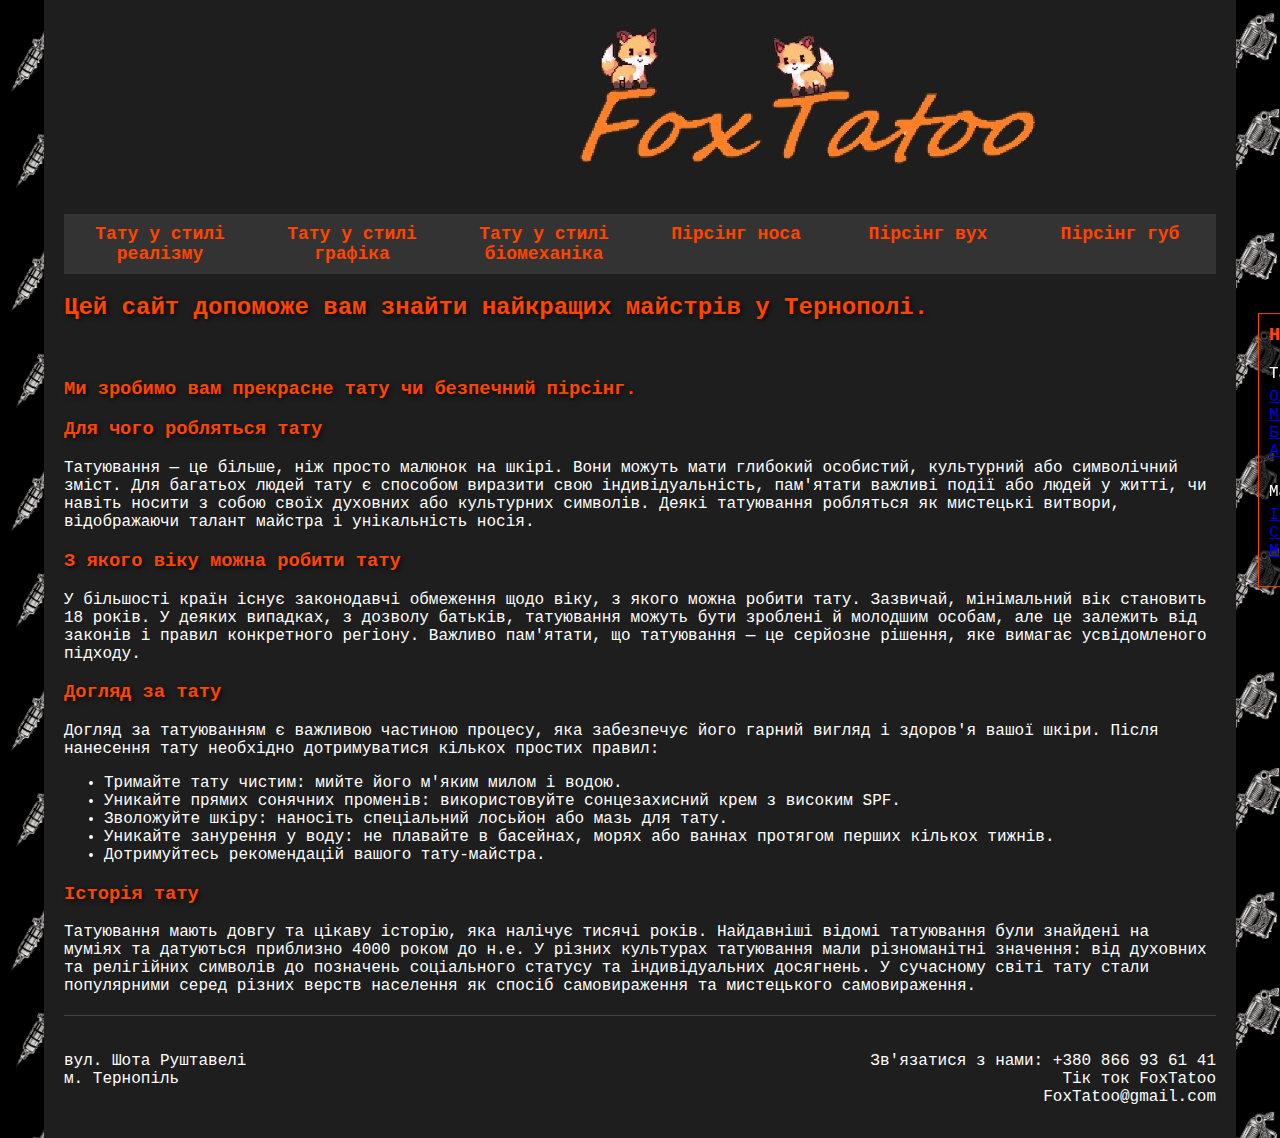
<file: index.html>
<!DOCTYPE html>
<html lang="uk">
<head>
    <meta charset="UTF-8">
    <meta name="viewport" content="width=device-width, initial-scale=1.0">
    <title>Сайт майстрів тату</title>
    <link rel="stylesheet" href="styles.css">
</head>
<body>
    <div class="container">
        <header>
            <div class="logo">
                <img src="Fox.jpeg" alt="Fox Tattoo Logo">
            </div>
        </header>
        <nav>
            <ul>
                <li><a href="realism.html">Тату у стилі реалізму</a></li>
                <li><a href="graphics.html">Тату у стилі графіка</a></li>
                <li><a href="biomechanics.html">Тату у стилі біомеханіка</a></li>
                <li><a href="nose_piercing.html">Пірсінг носа</a></li>
                <li><a href="ear_piercing.html">Пірсінг вух</a></li>
                <li><a href="lip_piercing.html">Пірсінг губ</a></li>
            </ul>
        </nav>
        <main>
            <section class="main-content">
                <h2>Цей сайт допоможе вам знайти найкращих майстрів у Тернополі.</h2><br>
                <h3>Ми зробимо вам прекрасне тату чи безпечний пірсінг.</h3>
                
                <h3>Для чого робляться тату</h3>
                <p>Татуювання — це більше, ніж просто малюнок на шкірі. Вони можуть мати глибокий особистий, культурний або символічний зміст. Для багатьох людей тату є способом виразити свою індивідуальність, пам'ятати важливі події або людей у житті, чи навіть носити з собою своїх духовних або культурних символів. Деякі татуювання робляться як мистецькі витвори, відображаючи талант майстра і унікальність носія.</p>

                <h3>З якого віку можна робити тату</h3>
                <p>У більшості країн існує законодавчі обмеження щодо віку, з якого можна робити тату. Зазвичай, мінімальний вік становить 18 років. У деяких випадках, з дозволу батьків, татуювання можуть бути зроблені й молодшим особам, але це залежить від законів і правил конкретного регіону. Важливо пам'ятати, що татуювання — це серйозне рішення, яке вимагає усвідомленого підходу.</p>

                <h3>Догляд за тату</h3>
                <p>Догляд за татуюванням є важливою частиною процесу, яка забезпечує його гарний вигляд і здоров'я вашої шкіри. Після нанесення тату необхідно дотримуватися кількох простих правил:
                <ul>
                    <li>Тримайте тату чистим: мийте його м'яким милом і водою.</li>
                    <li>Уникайте прямих сонячних променів: використовуйте сонцезахисний крем з високим SPF.</li>
                    <li>Зволожуйте шкіру: наносіть спеціальний лосьйон або мазь для тату.</li>
                    <li>Уникайте занурення у воду: не плавайте в басейнах, морях або ваннах протягом перших кількох тижнів.</li>
                    <li>Дотримуйтесь рекомендацій вашого тату-майстра.</li>
                </ul>
                </p>

                <h3>Історія тату</h3>
                <p>Татуювання мають довгу та цікаву історію, яка налічує тисячі років. Найдавніші відомі татуювання були знайдені на муміях та датуються приблизно 4000 роком до н.е. У різних культурах татуювання мали різноманітні значення: від духовних та релігійних символів до позначень соціального статусу та індивідуальних досягнень. У сучасному світі тату стали популярними серед різних верств населення як спосіб самовираження та мистецького самовираження.</p>
            </section>
        </main>
        <footer>
            <p class="left-footer"> вул. Шота Руштавелі<br>м. Тернопіль</p>
            <p class="right-footer">Зв'язатися з нами: +380 866 93 61 41 <br> Тік ток FoxTatoo <br> FoxTatoo@gmail.com</p>
        </footer>
    </div>

    <div class="side-popup">
        <h3>Наші майстри</h3>
        <ul>
            <li>Тату майстри</li>
            <a href="biomechanics.html">Олексій</a><br>
            <a href="realism.html">Марія</a><br>
            <a href="realism.html">Борис</a><br>
            <a href="graphics.html">Анна</a><br>
            <br>
            <li>Майстри пірсінгу</li>
            <a href="nose_piercing.html">Ігор</a><br>
            <a href="lip_piercing.html">Світлана</a><br>
            <a href="ear_piercing.html">Маряна</a><br>
        </ul>
    </div>
    <script src="script.js" defer></script>
</body>
</html>
</file>
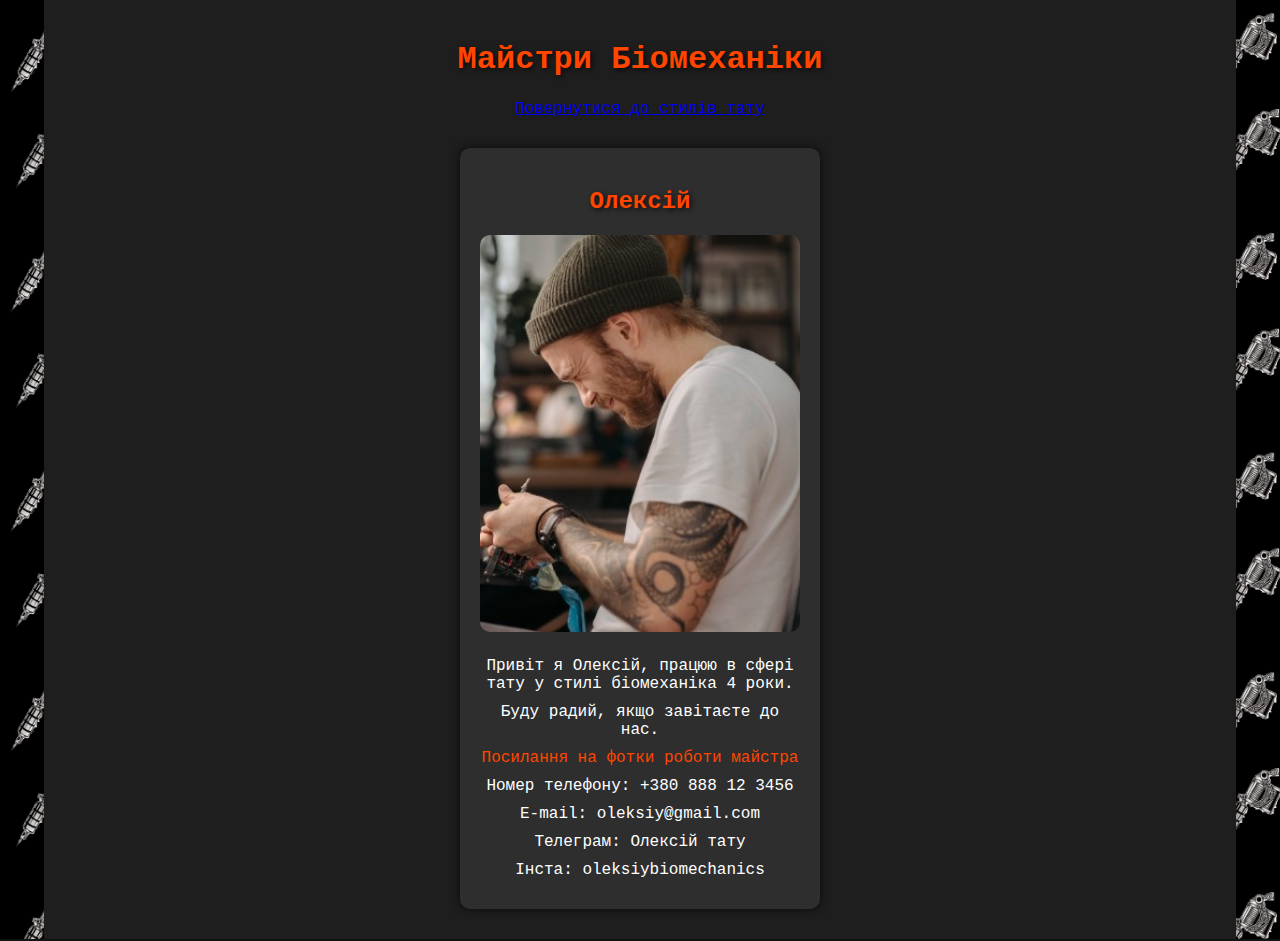
<file: biomechanics.html>
<!DOCTYPE html>
<html lang="uk">
<head>
    <meta charset="UTF-8">
    <meta name="viewport" content="width=device-width, initial-scale=1.0">
    <title>Майстри Біомеханіки</title>
    <link rel="stylesheet" href="styles.css">
</head>
<body>
    <div class="container">
        <header>
            <h1>Майстри Біомеханіки</h1>
            <a href="tattoo_styles.html">Повернутися до стилів тату</a>
        </header>
        <main>
            <section class="masters-grid">
                <div class="master-card">
                    <h2>Олексій</h2>
                    <div class="master-details">
                        <img src="2.jpeg" alt="Фотка майстра">
                        <p>Привіт я Олексій, працюю в сфері тату у стилі біомеханіка 4 роки.</p>
                        <p>Буду радий, якщо завітаєте до нас.</p>
                        <a href="photos1.html">Посилання на фотки роботи майстра</a>
                        <p>Номер телефону: +380 888 12 3456</p>
                        <p>E-mail: oleksiy@gmail.com</p>
                        <p>Телеграм: Олексій тату</p>
                        <p>Інста: oleksiybiomechanics</p>
                    </div>
                </div>
                <!-- Додайте більше карток для інших майстрів тут -->
            </section>
        </main>
    </div>
</body>
</html>
</file>
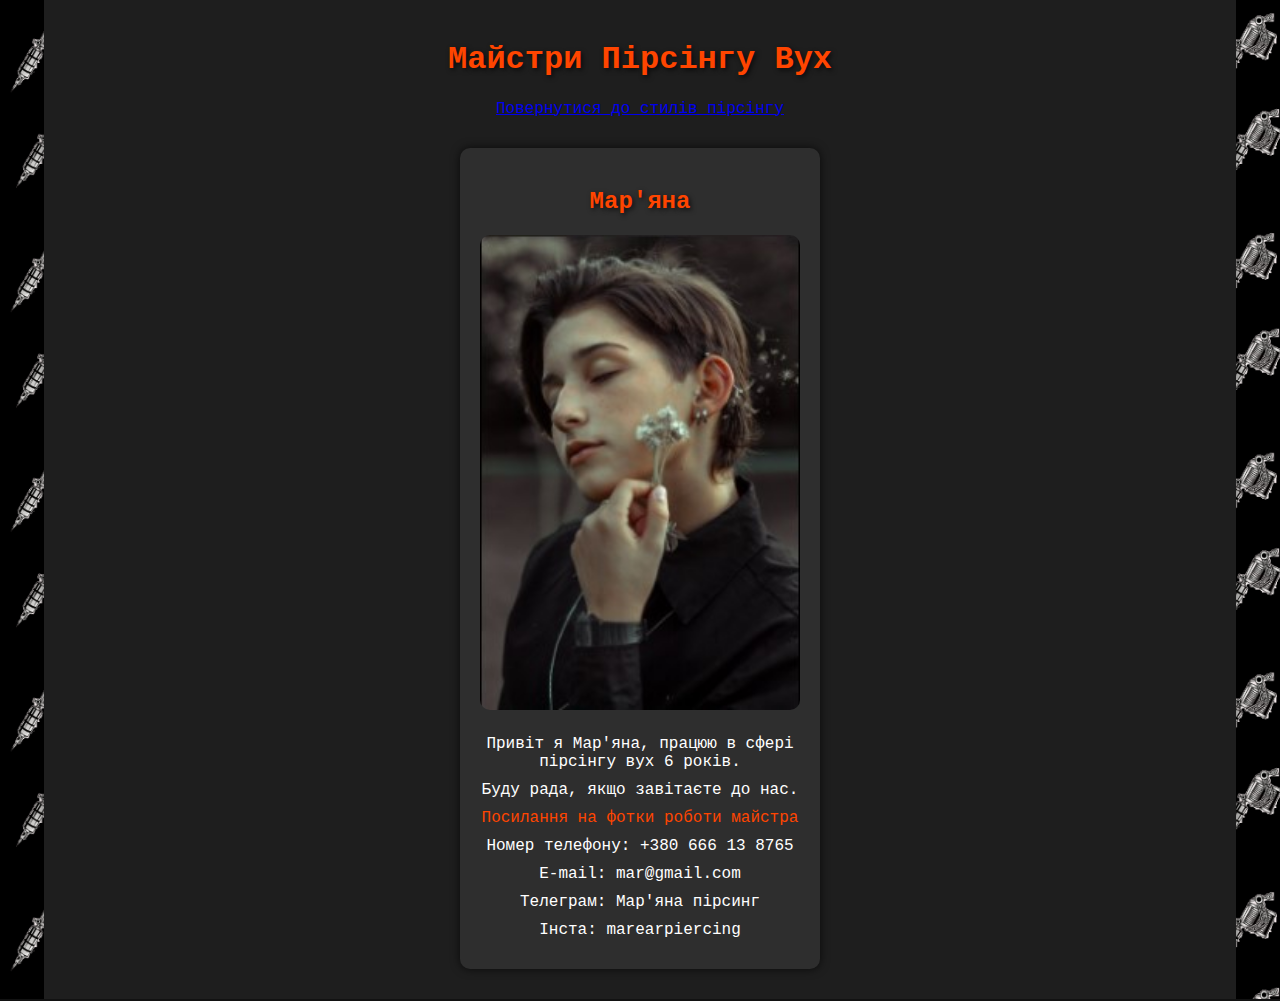
<file: ear_piercing.html>
<!DOCTYPE html>
<html lang="uk">
<head>
    <meta charset="UTF-8">
    <meta name="viewport" content="width=device-width, initial-scale=1.0">
    <title>Майстри Пірсінгу Вух</title>
    <link rel="stylesheet" href="styles.css">
</head>
<body>
    <div class="container">
        <header>
            <h1>Майстри Пірсінгу Вух</h1>
            <a href="piercing_styles.html">Повернутися до стилів пірсінгу</a>
        </header>
        <main>
            <section class="masters-grid">
                <div class="master-card">
                    <h2>Мар'яна</h2>
                    <div class="master-details">
                        <img src="pirs1.jpeg" alt="Фотка майстра">
                        <p>Привіт я Мар'яна, працюю в сфері пірсінгу вух 6 років.</p>
                        <p>Буду рада, якщо завітаєте до нас.</p>
                        <a href="photos.html">Посилання на фотки роботи майстра</a>
                        <p>Номер телефону: +380 666 13 8765</p>
                        <p>E-mail: mar@gmail.com</p>
                        <p>Телеграм: Мар'яна пірсинг</p>
                        <p>Інста: marearpiercing</p>
                    </div>
                </div>
                <!-- Додайте більше карток для інших майстрів тут -->
            </section>
        </main>
    </div>
</body>
</html>
</file>
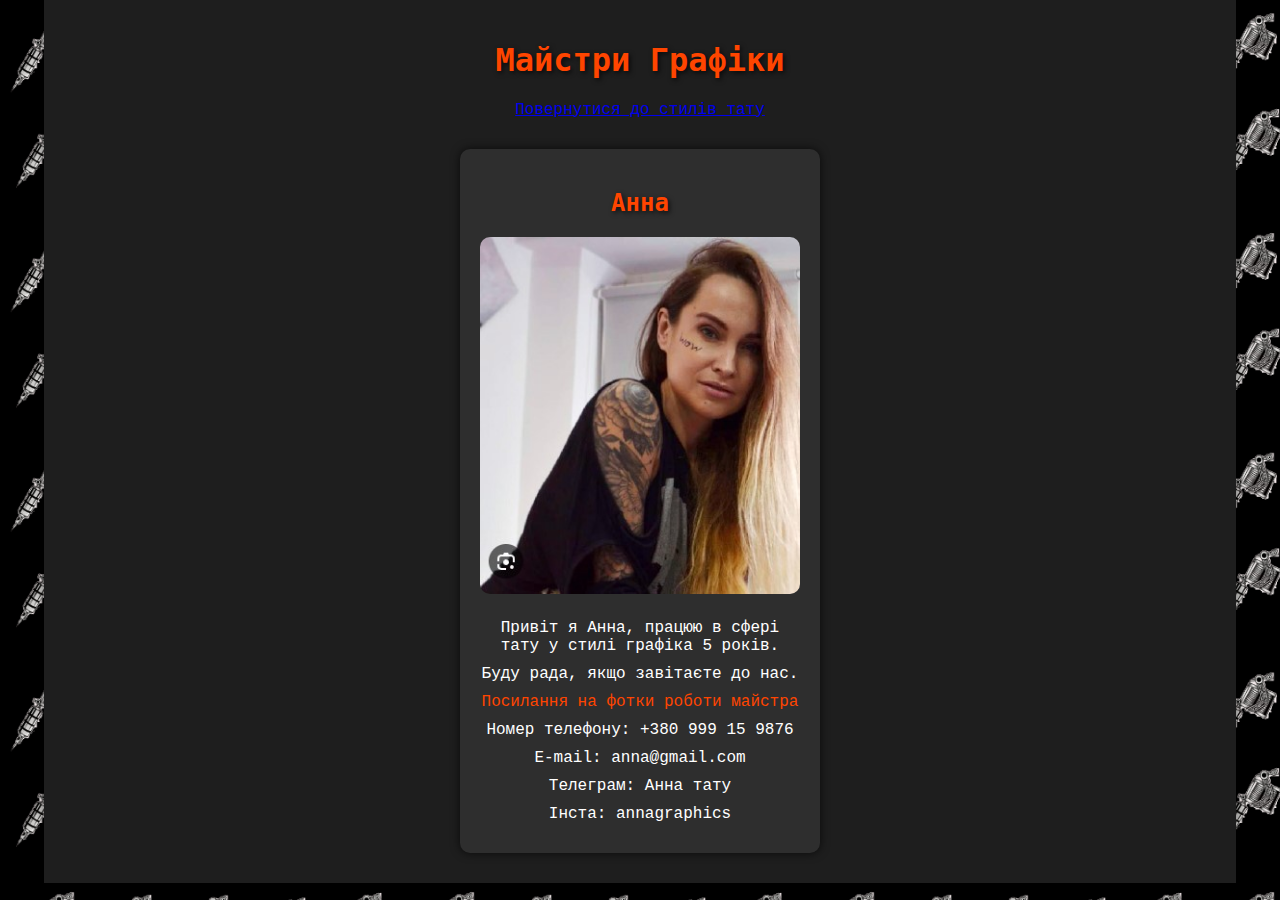
<file: graphics.html>
<!DOCTYPE html>
<html lang="uk">
<head>
    <meta charset="UTF-8">
    <meta name="viewport" content="width=device-width, initial-scale=1.0">
    <title>Майстри Графіки</title>
    <link rel="stylesheet" href="styles.css">
</head>
<body>
    <div class="container">
        <header>
            <h1>Майстри Графіки</h1>
            <a href="tattoo_styles.html">Повернутися до стилів тату</a>
        </header>
        <main>
            <section class="masters-grid">
                <div class="master-card">
                    <h2>Анна</h2>
                    <div class="master-details">
                        <img src="1.jpeg" alt="Фотка майстра">
                        <p>Привіт я Анна, працюю в сфері тату у стилі графіка 5 років.</p>
                        <p>Буду рада, якщо завітаєте до нас.</p>
                        <a href="photos.html">Посилання на фотки роботи майстра</a>
                        <p>Номер телефону: +380 999 15 9876</p>
                        <p>E-mail: anna@gmail.com</p>
                        <p>Телеграм: Анна тату</p>
                        <p>Інста: annagraphics</p>
                    </div>
                </div>
                <!-- Додайте більше карток для інших майстрів тут -->
            </section>
        </main>
    </div>
</body>
</html>
</file>
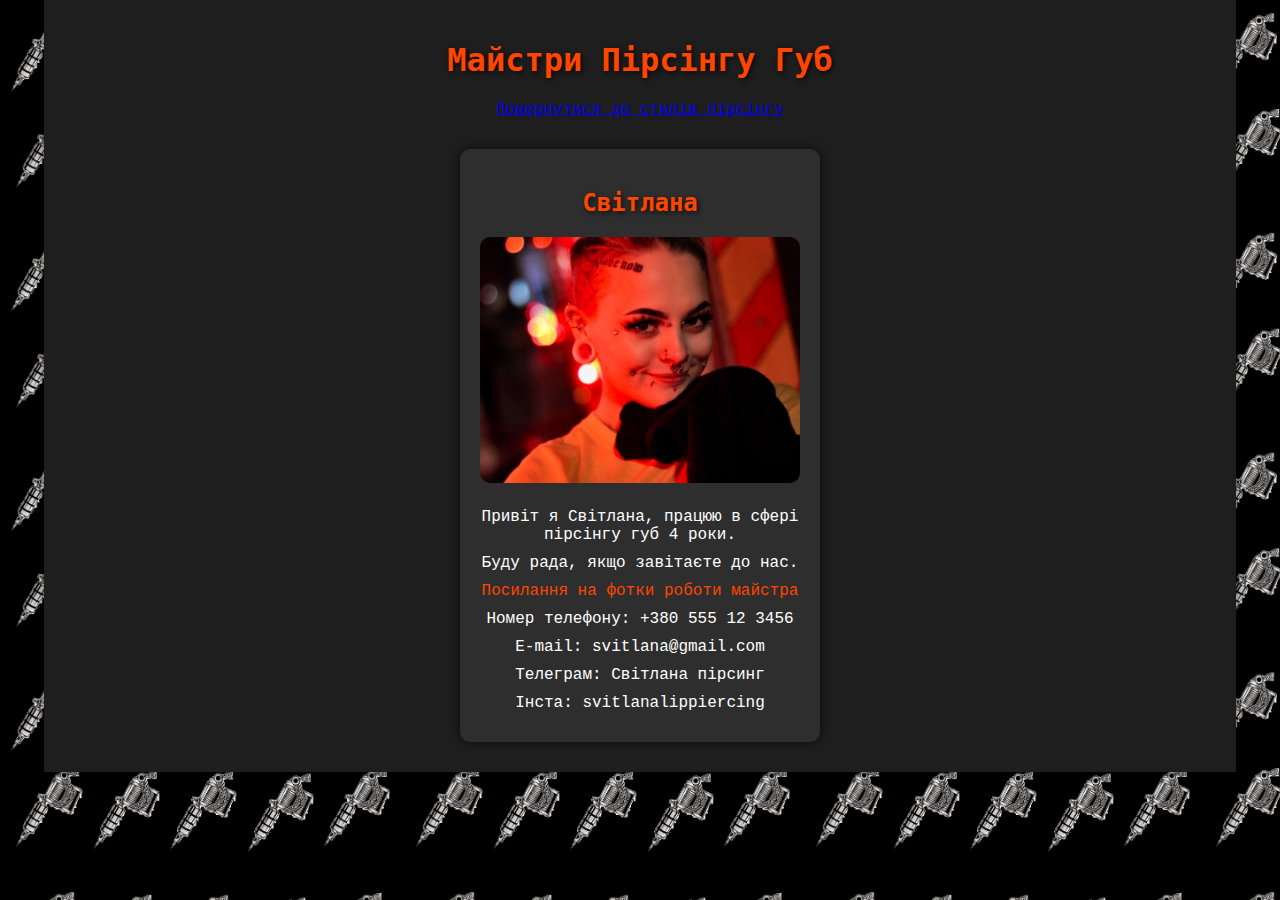
<file: lip_piercing.html>
<!DOCTYPE html>
<html lang="uk">
<head>
    <meta charset="UTF-8">
    <meta name="viewport" content="width=device-width, initial-scale=1.0">
    <title>Майстри Пірсінгу Губ</title>
    <link rel="stylesheet" href="styles.css">
</head>
<body>
    <div class="container">
        <header>
            <h1>Майстри Пірсінгу Губ</h1>
            <a href="piercing_styles.html">Повернутися до стилів пірсінгу</a>
        </header>
        <main>
            <section class="masters-grid">
                <div class="master-card">
                    <h2>Світлана</h2>
                    <div class="master-details">
                        <img src="pirs3.jpeg" alt="Фотка майстра">
                        <p>Привіт я Світлана, працюю в сфері пірсінгу губ 4 роки.</p>
                        <p>Буду рада, якщо завітаєте до нас.</p>
                        <a href="photos.html">Посилання на фотки роботи майстра</a>
                        <p>Номер телефону: +380 555 12 3456</p>
                        <p>E-mail: svitlana@gmail.com</p>
                        <p>Телеграм: Світлана пірсинг</p>
                        <p>Інста: svitlanalippiercing</p>
                    </div>
                </div>
                <!-- Додайте більше карток для інших майстрів тут -->
            </section>
        </main>
    </div>
</body>
</html>
</file>
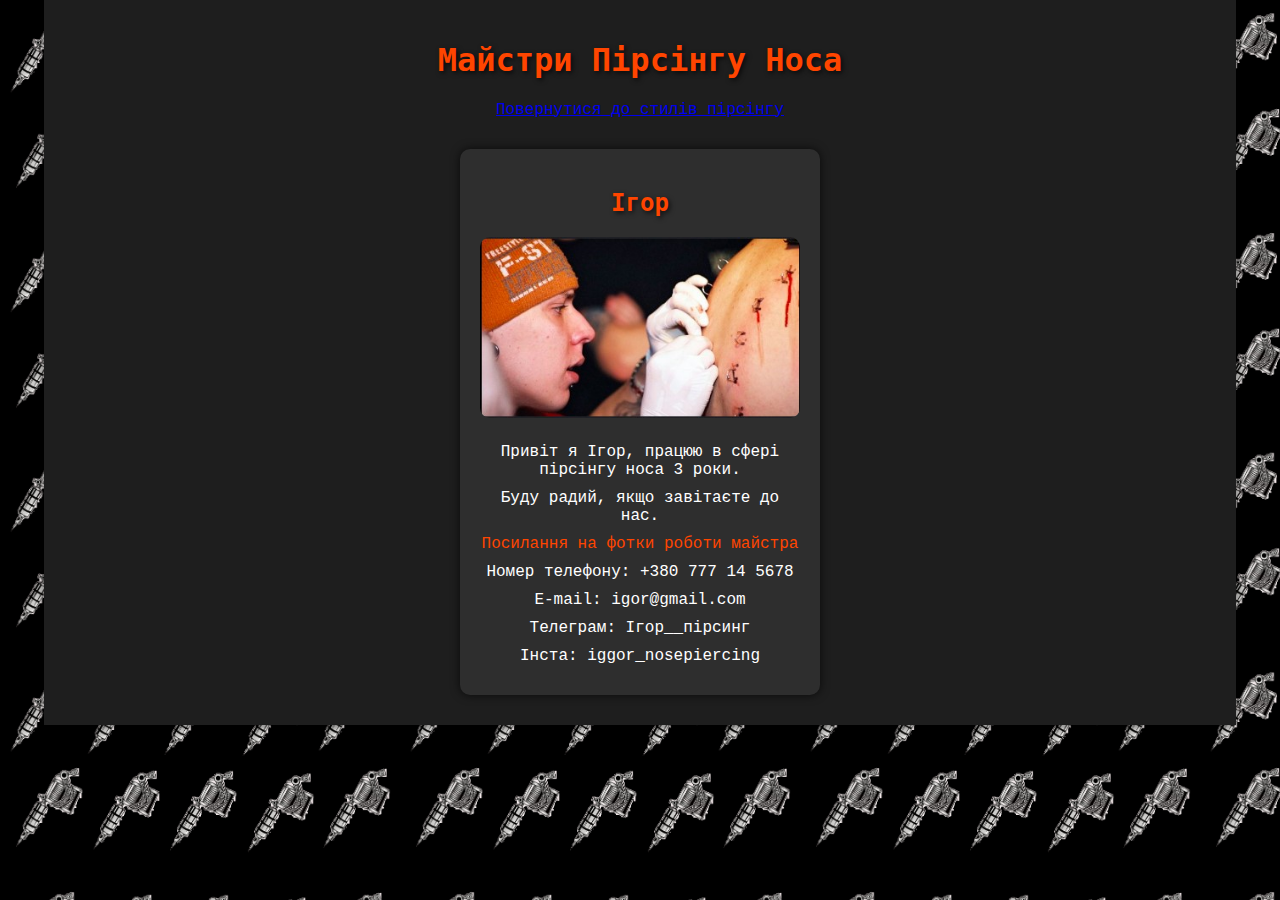
<file: nose_piercing.html>
<!DOCTYPE html>
<html lang="uk">
<head>
    <meta charset="UTF-8">
    <meta name="viewport" content="width=device-width, initial-scale=1.0">
    <title>Майстри Пірсінгу Носа</title>
    <link rel="stylesheet" href="styles.css">
</head>
<body>
    <div class="container">
        <header>
            <h1>Майстри Пірсінгу Носа</h1>
            <a href="piercing_styles.html">Повернутися до стилів пірсінгу</a>
        </header>
        <main>
            <section class="masters-grid">
                <div class="master-card">
                    <h2>Ігор</h2>
                    <div class="master-details">
                        <img src="pirs2.jpeg" alt="Фотка майстра">
                        <p>Привіт я Ігор, працюю в сфері пірсінгу носа 3 роки.</p>
                        <p>Буду радий, якщо завітаєте до нас.</p>
                        <a href="photos.html">Посилання на фотки роботи майстра</a>
                        <p>Номер телефону: +380 777 14 5678</p>
                        <p>E-mail:  igor@gmail.com</p>
                        <p>Телеграм: Ігор__пірсинг</p>
                        <p>Інста: iggor_nosepiercing</p>
                    </div>
                </div>
                <!-- Додайте більше карток для інших майстрів тут -->
            </section>
        </main>
    </div>
</body>
</html>
</file>
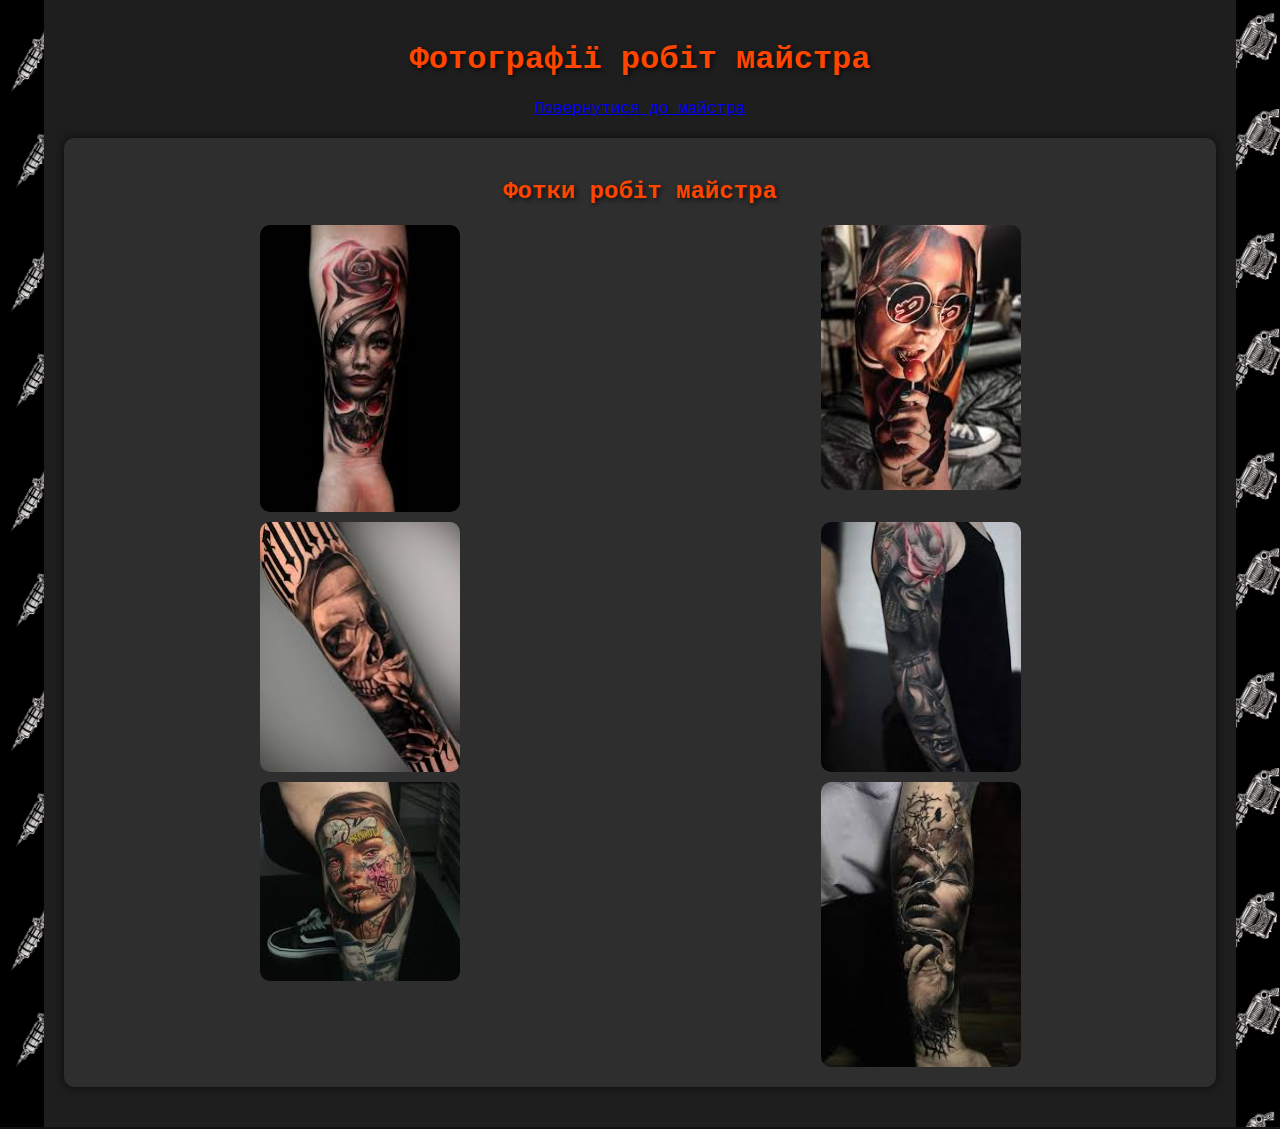
<file: photos.html>
<!DOCTYPE html>
<html lang="uk">
<head>
    <meta charset="UTF-8">
    <meta name="viewport" content="width=device-width, initial-scale=1.0">
    <title>Фотографії робіт майстра</title>
    <link rel="stylesheet" href="styles.css">
</head>
<body>
    <div class="container">
        <header>
            <h1>Фотографії робіт майстра</h1>
            <a href="realism.html">Повернутися до майстра</a>
        </header>
        <main>
            <section class="master-photos">
                <h2>Фотки робіт майстра</h2>
                <div class="photos-grid">
                    <img src="3.jpeg" alt="Робота майстра">
                    <img src="4.jpeg" alt="Робота майстра">
                    <img src="5.jpeg" alt="Робота майстра">
                    <img src="6.jpeg" alt="Робота майстра">
                    <img src="7.jpeg" alt="Робота майстра">
                    <img src="8.jpeg" alt="Робота майстра">
                </div> 
            </section>
        </main>
    </div>
</body>
</html>
</file>
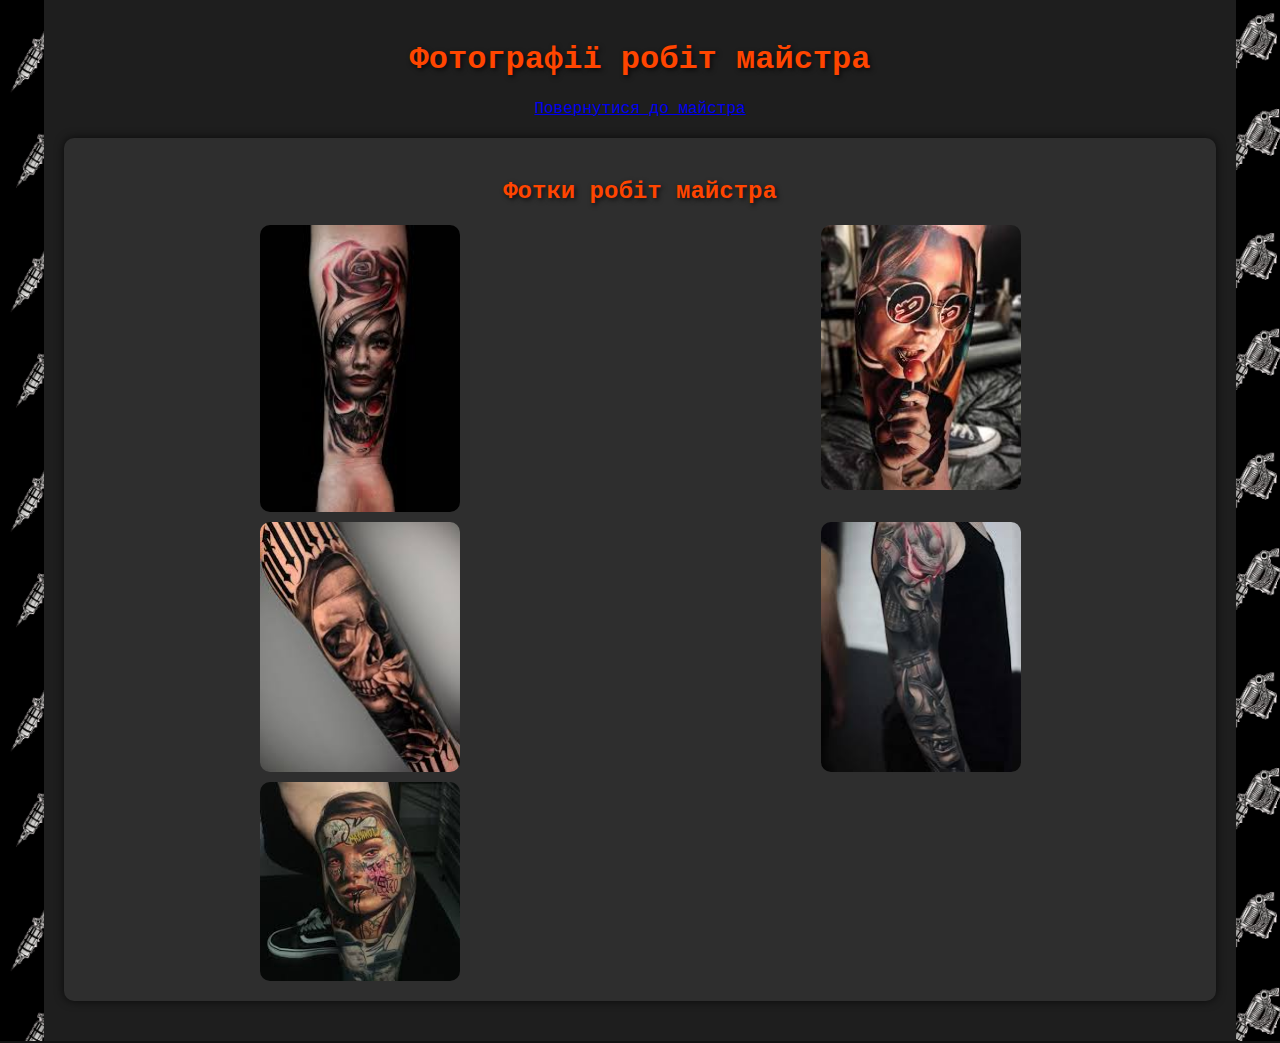
<file: photos1.html>
<!DOCTYPE html>
<html lang="uk">
<head>
    <meta charset="UTF-8">
    <meta name="viewport" content="width=device-width, initial-scale=1.0">
    <title>Фотографії робіт майстра</title>
    <link rel="stylesheet" href="styles.css">
</head>
<body>
    <div class="container">
        <header>
            <h1>Фотографії робіт майстра</h1>
            <a href="biomechanics.html">Повернутися до майстра</a>
        </header>
        <main>
            <section class="master-photos">
                <h2>Фотки робіт майстра</h2>
                <div class="photos-grid">
                    <img src="3.jpeg" alt="Робота майстра">
                    <img src="4.jpeg" alt="Робота майстра">
                    <img src="5.jpeg" alt="Робота майстра">
                    <img src="6.jpeg" alt="Робота майстра">
                    <img src="7.jpeg" alt="Робота майстра">

                </div> 
            </section>
        </main>
    </div>

</body>
</html>
</file>
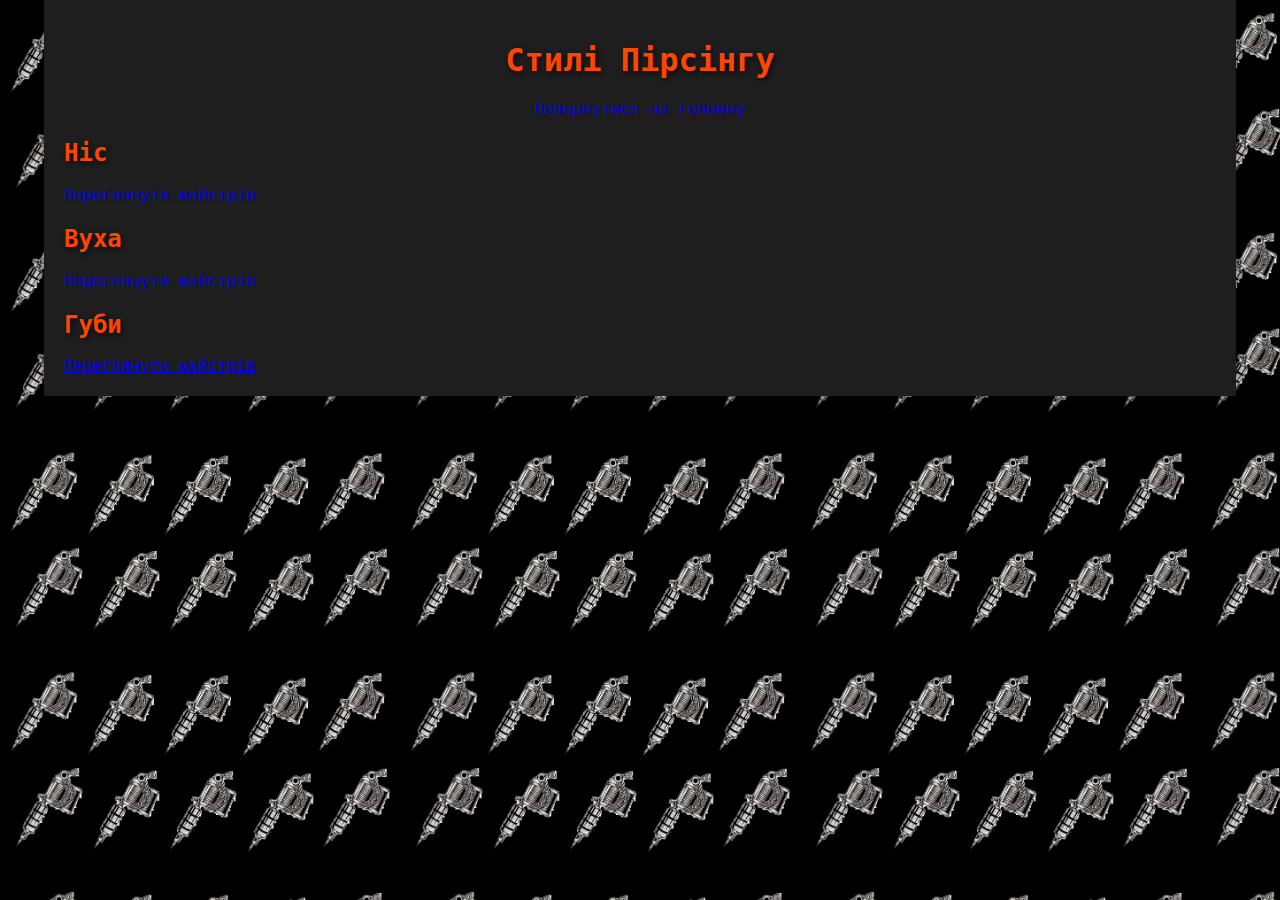
<file: piercing_styles.html>
<!DOCTYPE html>
<html lang="uk">
<head>
    <meta charset="UTF-8">
    <meta name="viewport" content="width=device-width, initial-scale=1.0">
    <title>Стилі Пірсінгу</title>
    <link rel="stylesheet" href="styles.css">
</head>
<body>
    <div class="container">
        <header>
            <h1>Стилі Пірсінгу</h1>
            <a href="index.html">Повернутися на головну</a>
        </header>
        <main>
            <section class="styles-grid">
                <div class="style-card">
                    <h2>Ніс</h2>
                    <a href="nose_piercing.html">Переглянути майстрів</a>
                </div>
                <div class="style-card">
                    <h2>Вуха</h2>
                    <a href="ear_piercing.html">Переглянути майстрів</a>
                </div>
                <div class="style-card">
                    <h2>Губи</h2>
                    <a href="lip_piercing.html">Переглянути майстрів</a>
                </div>
                <!-- Додайте більше стилів тут -->
            </section>
        </main>
    </div>
</body>
</html>
</file>
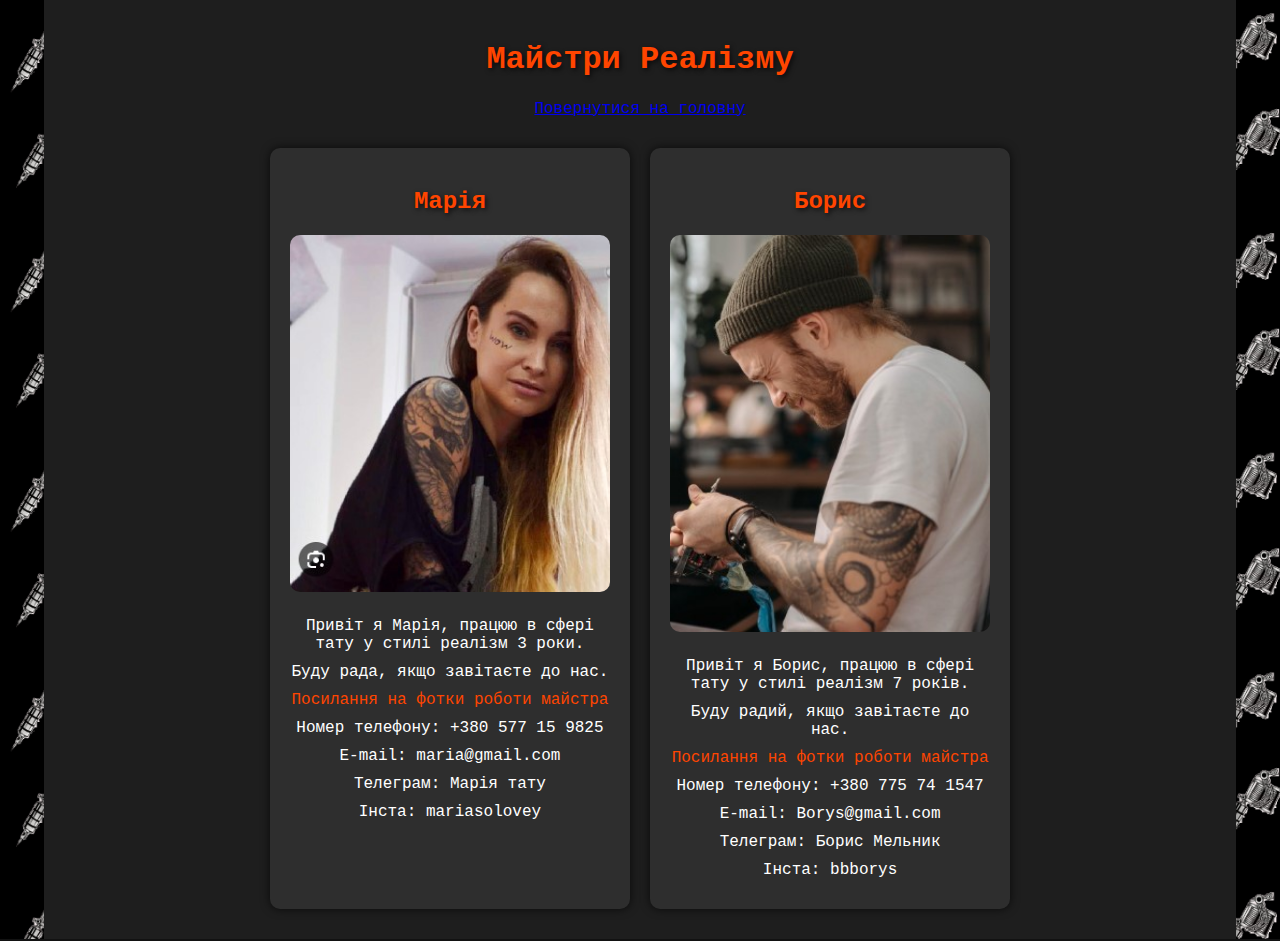
<file: realism.html>
<!DOCTYPE html>
<html lang="uk">
<head>
    <meta charset="UTF-8">
    <meta name="viewport" content="width=device-width, initial-scale=1.0">
    <title>Майстри Реалізму</title>
    <link rel="stylesheet" href="styles.css">
</head>
<body>
    <div class="container">
        <header>
            <h1>Майстри Реалізму</h1>
            <a href="tattoo_styles.html">Повернутися на головну</a>
        </header>
        <main>
            <section class="masters-grid">
                <div class="master-card">
                    <h2>Марія</h2>
                    <div class="master-details">
                        <img src="1.jpeg" alt="Фотка майстра">
                        <p>Привіт я Марія, працюю в сфері тату у стилі реалізм 3 роки.</p>
                        <p>Буду рада, якщо завітаєте до нас.</p>
                        <a href="photos.html">Посилання на фотки роботи майстра</a>
                        <p>Номер телефону: +380 577 15 9825</p>
                        <p>E-mail: maria@gmail.com</p>
                        <p>Телеграм: Марія тату</p>
                        <p>Інста: mariasolovey</p>
                    </div>
                </div>

                <div class="master-card">
                    <h2>Борис</h2>
                    <div class="master-details">
                        <img src="2.jpeg" alt="Фотка майстра">
                        <p>Привіт я Борис, працюю в сфері тату у стилі реалізм 7 років.</p>
                        <p>Буду радий, якщо завітаєте до нас.</p>
                        <a href="photos.html">Посилання на фотки роботи майстра</a>
                        <p>Номер телефону: +380 775 74 1547</p>
                        <p>E-mail: Borys@gmail.com</p>
                        <p>Телеграм: Борис Мельник</p>
                        <p>Інста: bbborys</p>
                    </div>
                </div>
                <!-- Додайте більше карток для інших майстрів тут -->
            </section>
        </main>
    </div>
</body>
</html>
</file>
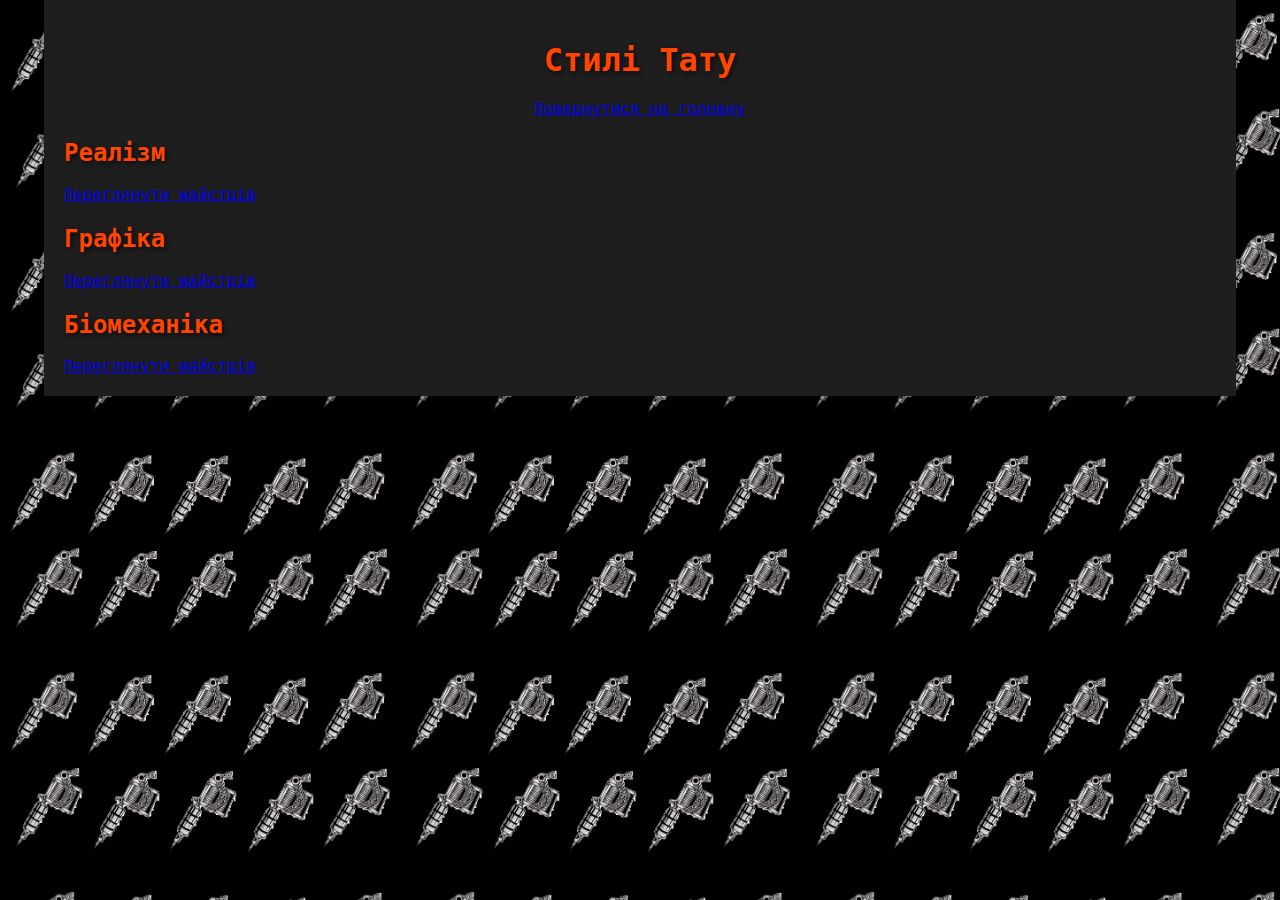
<file: tattoo_styles.html>
<!DOCTYPE html>
<html lang="uk">
<head>
    <meta charset="UTF-8">
    <meta name="viewport" content="width=device-width, initial-scale=1.0">
    <title>Стилі Тату</title>
    <link rel="stylesheet" href="styles.css">
</head>
<body>
    <div class="container">
        <header>
            <h1>Стилі Тату</h1>
            <a href="index.html">Повернутися на головну</a>
        </header>
        <main>
            <section class="styles-grid">
                <div class="style-card">
                    <h2>Реалізм</h2>
                    <a href="realism.html">Переглянути майстрів</a>
                </div>
                <div class="style-card">
                    <h2>Графіка</h2>
                    <a href="graphics.html">Переглянути майстрів</a>
                </div>
                <div class="style-card">
                    <h2>Біомеханіка</h2>
                    <a href="biomechanics.html">Переглянути майстрів</a>
                </div>
                <!-- Додайте більше стилів тут -->
            </section>
        </main>
    </div>
</body>
</html>
</file>
<file: styles.css>
/* Основні стилі для сайту */
body {
    font-family: 'Courier New', Courier, monospace;
    background-color: #121212;
    color: #ffffff;
    margin: 0;
    padding: 0;
    background-image: url('tatoo_m.png');
    background-repeat: repeat;
    background-position: left top, right top;
    background-size: 400px auto;
}

.container {
    width: 90%;
    margin: 0 auto;
    padding: 20px;
    background-color: #1e1e1e;
    box-shadow: 0 0 10px rgba(0, 0, 0, 0.5);
    position: relative;
    z-index: 2;
}

header {
    text-align: center;
    margin-bottom: 20px;
}

header .logo {
    display: block;
    margin: 0 auto;
    width: 150px;
    height: auto;
}

nav ul {
    list-style: none;
    padding: 0;
    margin: 0;
    display: flex;
    justify-content: center;
    background-color: #333;
    padding: 10px 0;
}

nav ul li {
    flex: 1;
    text-align: center;
}

nav ul li a {
    color: #ff4500;
    text-decoration: none;
    font-weight: bold;
    font-size: 18px;
}

main {
    margin-top: 20px;
}

.masters-grid {
    display: flex;
    flex-wrap: wrap;
    gap: 20px;
    justify-content: center;
}

.master-card {
    background-color: #2e2e2e;
    padding: 20px;
    box-shadow: 0 0 10px rgba(0, 0, 0, 0.7);
    width: calc(33% - 20px);
    box-sizing: border-box;
    margin: 10px 0;
    border-radius: 10px;
    text-align: center;
}

.master-card img {
    width: 100%;
    height: auto;
    max-width: 400px;
    margin-bottom: 10px;
    border-radius: 10px;
}

.master-details p {
    margin: 10px 0;
}

.master-details a {
    color: #ff4500;
    text-decoration: none;
}

.master-details a:hover {
    text-decoration: underline;
}

.master-photos {
    background-color: #2e2e2e;
    padding: 20px;
    box-shadow: 0 0 10px rgba(0, 0, 0, 0.7);
    margin-bottom: 20px;
    border-radius: 10px;
    text-align: center;
}

.photos-grid {
    display: grid;
    grid-template-columns: repeat(2, 1fr);
    gap: 10px;
    justify-items: center;
}

.photos-grid img {
    width: 100%;
    height: auto;
    max-width: 200px;
    border-radius: 10px;
    transition: transform 0.3s;
}

.photos-grid img:hover {
    transform: scale(1.1);
}

.photos-grid img.new-photo {
    width: 100px;
    height: 100px;
}

footer {
    display: flex;
    justify-content: space-between;
    margin-top: 20px;
    padding-top: 20px;
    border-top: 1px solid #444;
}

.left-footer, .right-footer {
    width: 45%;
}

.left-footer {
    text-align: left;
}

.right-footer {
    text-align: right;
}

h1, h2, h3, h4 {
    font-family: 'Lucida Console', Monaco, monospace;
    color: #ff4500;
    text-shadow: 2px 2px 5px rgba(0, 0, 0, 0.7);
}

button {
    background-color: #ff4500;
    color: #ffffff;
    border: none;
    padding: 10px 20px;
    font-size: 16px;
    cursor: pointer;
    border-radius: 5px;
    transition: background-color 0.3s;
}

button:hover {
    background-color: #e63900;
}

/* Стилі для бокового випливаючого вікна */
.side-popup {
    position: fixed;
    top: 50%;
    right: -250px;
    width: 250px;
    padding: 10px;
    background-color: #000000a6;
    border: 1px solid #ff4500;
    box-shadow: 0 0 10px rgba(0, 0, 0, 0.753);
    transition: right 0.3s;
    transform: translateY(-50%);
    z-index: 9999;
}

.side-popup h3 {
    margin-top: 0;
    color: #ff4500;
}

.side-popup ul {
    list-style: none;
    padding: 0;
}

.side-popup ul li {
    margin: 5px 0;
}

.side-popup:hover {
    right: 0;
}
</file>
